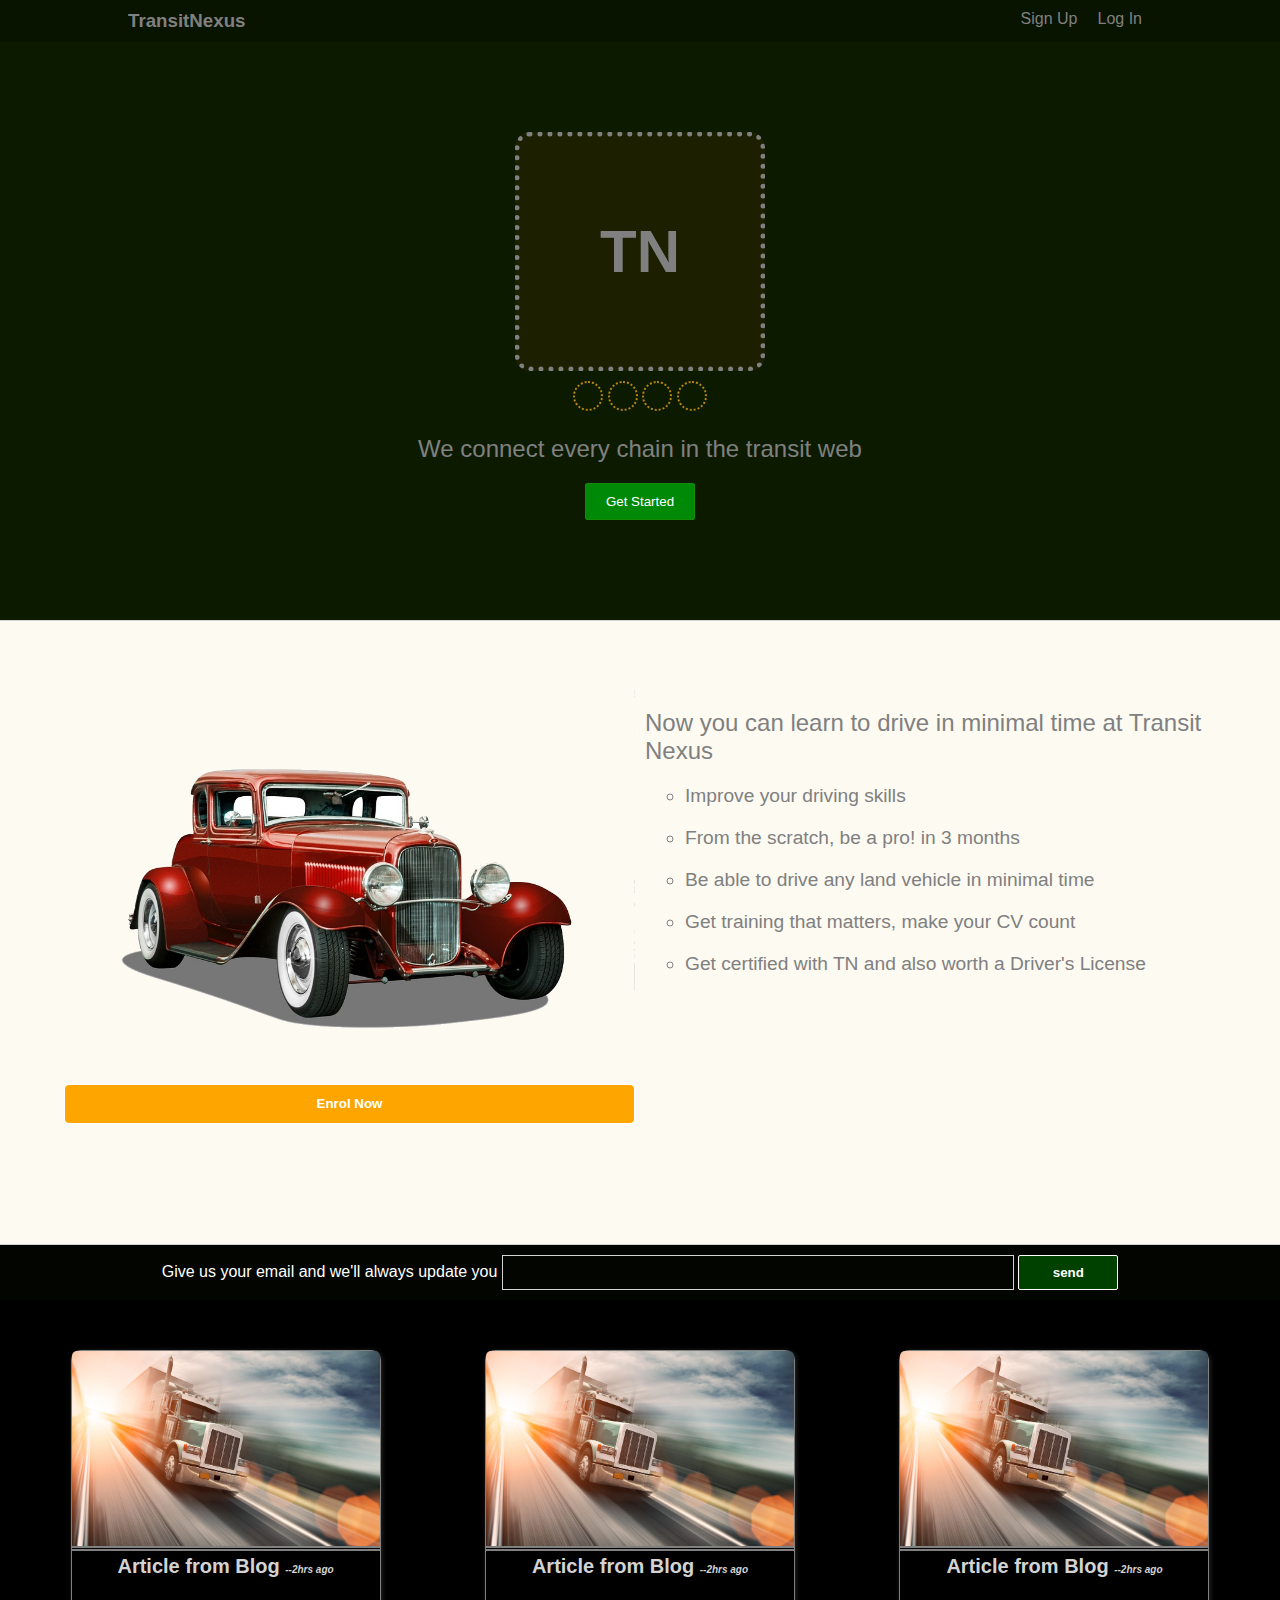
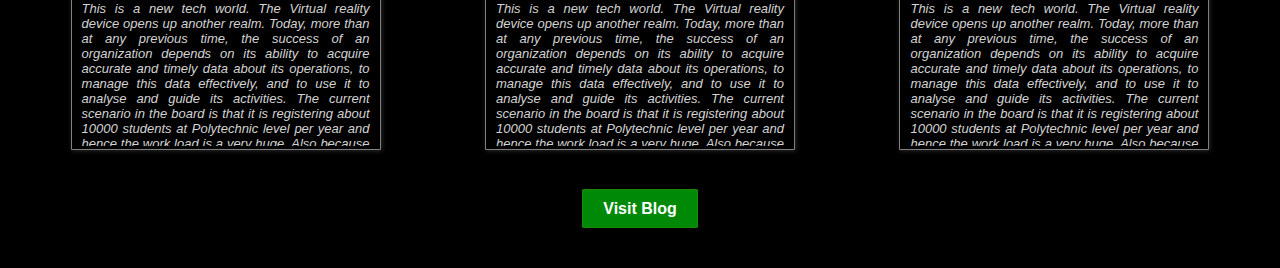
<file: UI/index.html>
<!DOCTYPE html>
<html lang="en">
  <head>
    <meta charset="UTF-8" />
    <meta name="viewport" content="width=device-width, initial-scale=1.0" />
    <meta http-equiv="X-UA-Compatible" content="ie=edge" />
    <link rel="stylesheet" href="styles.css">
    <link rel="stylesheet" href="index.css" />

    <title>Welcome to Transit Nexus</title>
  </head>
  <body>
    <div containerforbg>
      <div class="top-nav">
          
        <a href="auth.html?x=l"> Log In</a>
        <a href="auth.html?x=s"> Sign Up </a>
        <h3>TransitNexus</h3>
      </div>
      <center>
        <div class="hero">
          <div class="hero-icons-right"></div>
          <div class="hero-icons-left"></div>
          <div class="logo-lg">
            <div class="animeTN">TN</div>
            <br />
            <span class="circle c1"></span>
            <span class="circle c2"></span>
            <span class="circle c1"></span>
            <span class="circle c2"></span>
          </div>

          <h2 class="hero-text">We connect every chain in the transit web</h2>

          <button>Get Started</button>
        </div>
      </center>
    </div>

    <div hr></div>
    <section class="enroll-container"> <br>
      <div class="enroll">
        <div class="side-pic">
          <img src="./img/vintage-car.png" alt="" />
        </div>
        <div class="enrol-content">
          <h2>Now you can learn to drive in minimal time at Transit Nexus</h2>

          <ul>
            <li>Improve your driving skills</li>
            <li>From the scratch, be a pro! in 3 months</li>
            <li>Be able to drive any land vehicle in minimal time</li>
            <li>Get training that matters, make your CV count</li>
            <li>Get certified with TN and also worth a Driver's License</li>
          </ul>
        </div>
        <button>Enrol Now</button>
      </div>
    </section>
    
    <div class="subscribe">
        <div><br>
           
        <div>Give us your email and we'll always update you <input type="text"> <button>send</button></div>
            
</div>
</div>
    <div class="blog">
        <div blog-card>
            <div img-container>
            <img src="./img/bgsub.jpg" alt="">
            </div>
            <div> Article from Blog <i> --2hrs ago</i>
            <br>
            <p>This is a new tech world. The Virtual reality device opens up another realm. Today, more than at any previous time, the success of an organization depends on its ability to acquire
              accurate and timely data about its operations, to manage this data effectively, and to use it to analyse and guide its activities.
              The current scenario in the board is that it is registering about 10000 students at Polytechnic level per year and hence the
              work load is a very huge. Also because the number of students enrolled in board has increased manifold just in last couple of
              years only, all the processes in the board are manual with very little intervention of IT and thus the work becomes much more
              tedious and tough and is prone to errors . This paradox drives the need for increasingly powerful and flexible data
              management systems. To get the most out of their large and complex datasets, users must have tools that simplify the tasks of
              managing the data and extracting useful information in a timely fashion. Otherwise, data can become a liability, with the cost
              of acquiring it and managing it far exceeding the value that is derived from it.
              </p>
            </div>
        </div>

        <div blog-card>
          <div img-container>
          <img src="./img/bgsub.jpg" alt="">
          </div>
          <div> Article from Blog <i> --2hrs ago</i>
          <br>
          <p>This is a new tech world. The Virtual reality device opens up another realm. Today, more than at any previous time, the success of an organization depends on its ability to acquire
            accurate and timely data about its operations, to manage this data effectively, and to use it to analyse and guide its activities.
            The current scenario in the board is that it is registering about 10000 students at Polytechnic level per year and hence the
            work load is a very huge. Also because the number of students enrolled in board has increased manifold just in last couple of
            years only, all the processes in the board are manual with very little intervention of IT and thus the work becomes much more
            tedious and tough and is prone to errors . This paradox drives the need for increasingly powerful and flexible data
            management systems. To get the most out of their large and complex datasets, users must have tools that simplify the tasks of
            managing the data and extracting useful information in a timely fashion. Otherwise, data can become a liability, with the cost
            of acquiring it and managing it far exceeding the value that is derived from it.
            </p>
          </div>
      </div>

      <div blog-card>
        <div img-container>
        <img src="./img/bgsub.jpg" alt="">
        </div>
        <div> Article from Blog <i> --2hrs ago</i>
        <br>
        <p>This is a new tech world. The Virtual reality device opens up another realm. Today, more than at any previous time, the success of an organization depends on its ability to acquire
          accurate and timely data about its operations, to manage this data effectively, and to use it to analyse and guide its activities.
          The current scenario in the board is that it is registering about 10000 students at Polytechnic level per year and hence the
          work load is a very huge. Also because the number of students enrolled in board has increased manifold just in last couple of
          years only, all the processes in the board are manual with very little intervention of IT and thus the work becomes much more
          tedious and tough and is prone to errors . This paradox drives the need for increasingly powerful and flexible data
          management systems. To get the most out of their large and complex datasets, users must have tools that simplify the tasks of
          managing the data and extracting useful information in a timely fashion. Otherwise, data can become a liability, with the cost
          of acquiring it and managing it far exceeding the value that is derived from it.
          </p>
          
        </div>
    </div>
        <div><a href="" class="visit-blog"> Visit Blog </a></div>
    </div>
    <div class="footer"></div>
  </body>
</html>
</file>
<file: UI/styles.css>
* {
    box-sizing: border-box;
  }
  body {
    margin: 0px;
    background-color: white;
    font-family: "Century Gothic", "Franklin Gothic Medium", "Arial Narrow", Arial,
      sans-serif;
    background: rgb(12, 27, 0);
  }
  .top-nav {
    padding: 10px 10%;
    transition: 0.5s;
    background: transparent;
  }
  .top-nav:hover {
    background-color: rgba(0, 0, 0, 0.281);
  }
  .top-nav a {
    text-decoration: none;
    color: grey;
    margin: 0px 10px;
    float: right;
    font-weight: lighter;
  }
  .top-nav h3 {
    color: grey;
    padding: 0px;
    margin: 0px;
  }

.logo-lg {
  margin: 80px 0px 20px 0px;
}
.logo-lg .animeTN {
  color: grey;
  border: 5px dotted grey;
  border-radius: 15px;
  padding: 80px;
  font-size: 60px;
  font-weight: bolder;
  display: inline-block;
  background-color: rgba(129, 65, 4, 0.137);
  margin: 10px 0px;
}
.logo-sm .animeTN{
  color: white;
  border: 2px dotted white;
  border-radius: 5px;
  padding: 10px;
  font-size: 30px;
  font-weight: bolder;
  display: inline-block;
  background-color: goldenrod;
  margin: 10px 0px;

}

span.circle {
  display: inline-block;
  border-radius: 50%;
  width: 30px;
  height: 30px;
  background: transparent;
  border: 2px dotted darkgoldenrod;
}
.logo-sm span.circle {
  display: inline-block;
  border-radius: 50%;
  width: 12px;
  height: 12px;
  background: transparent;
  border: 1px dashed darkgoldenrod;
}
.c1 {
  animation: animeCircle 3s ease-in-out infinite;
}
.c2 {
  animation: animeCircle 2s ease-in-out 2s infinite;
}

@keyframes animeCircle {
  0% {
    transform: rotateZ(0deg);
  }
  50% {
    transform: rotateZ(180deg);
  }
  100% {
    transform: rotateZ(360deg);
  }
}
</file>
<file: UI/index.css>
/* hero section*/

.hero-text {
  font-weight: lighter;
  color: grey;
}
.hero button {
  color: white;
  border: 1px solid rgb(23, 138, 7);
  background: rgb(0, 136, 7);
  padding: 10px 20px;
  border-radius: 2px;
  transition: 0.5s;
}
.hero button:hover {
  background: white;
  color: cornflowerblue;
}

.hero {
  width: 100%;
} /*
.hero-icons-right{
    float: right;
    margin-right: 150px;
    background: url('./img/hero-icons-bg-right.png'); 
}
.hero-icons-left{
    float: left;
    margin-left: 150px;
    background: url('./img/hero-icons-bg.png');
}
.hero-icons-left, .hero-icons-right{
    background-repeat: no-repeat;
    height: 300px;
    width: 250px;
    margin-top: 100px;
}
*/
/* Enrol section*/
section.enroll-container {
  background: rgb(253, 250, 242);
  border-bottom: 1px solid lightgrey;
  padding-bottom: 70px;
}
div.enroll {
  display: grid;
  grid-template-columns: repeat(2, 1fr);
  width: 90%;
  grid-gap: 10px;
  margin: 50px auto;
}
div.side-pic {
  grid-column: 1/2;
}
div.side-pic img {
  width: 100%;
}
div.enrol-content {
  grid-column: 2/3;
  grid-row: 1/3;
  color: grey;
}
div.enrol-content h2 {
  font-weight: lighter;
}
div.enrol-content ul li {
  list-style-type: circle;
  margin: 20px 0px;
  font-size: 1.2em;
}

.enroll button {
  height: 40px;
  background-color: orange;
  color: white;
  font-weight: bolder;
  border: 1px solid;
  border-radius: 5px;
}
@media (max-width: 996px) {
  .hero-icons-left,
  .hero-icons-right {
    display: none;
  }
  div.side-pic {
    grid-column: 1/3;
  }
  div.enrol-content {
    grid-row: 2/3;
    grid-column: 1/3;
  }
  .enroll button {
    grid-row: 3/4;
    grid-column: 1/3;
    width: 100%;
  }
}

[hr] {
  width: 100%;
  border-top: 1px solid lightgrey;
}
[hr]:nth-child(2) {
  margin-top: 100px;
  margin-bottom: 0px;
}
/*Subscribe section*/
.subscribe {
  background: url("./img/bgsub.jpg");
  color: white;
  background-attachment: fixed;
}
.subscribe > div {
  background-color: rgba(0, 0, 0, 0.794);
  width: 100%;
  min-height: 50px;
  z-index: +10;
  padding: 10px 10%;
  display: flex;
  text-align: center;
}
.subscribe > div > div {
  width: 100%;
}

.subscribe input {
  border: 1px solid lightgrey;
  background: transparent;
  min-width: 50%;
  height: 35px;
  color: white;
  padding: 0px 10px;
}
.subscribe button {
  border: 1px solid rgb(255, 255, 255);
  background: rgb(0, 65, 0);
  color: rgb(255, 255, 255);
  width: 100px;
  border-radius: 2px;
  height: 35px;
  font-weight: bolder;
}

.blog {
  display: block;
  margin: 0px auto;
  text-align: center;
  background: black;
  padding-bottom: 50px;
}

[blog-card] {
  width: 310px;
  height: 400px;
  display: inline-block;
  border: 1px solid grey;
  border-top-right-radius: 10px;
  border-top-left-radius: 10px;
  margin: 50px 50px;
  box-shadow: 1px 1px 5px rgb(43, 42, 42);
}

[img-container] img {
  width: 100%;
  height: 200px;
  border-bottom: 5px double grey;
  border-top-right-radius: 5px;
  border-top-left-radius: 5px;
}
[blog-card] div:last-child {
  font-size: 20px;
  text-align: center;
  color: lightgrey;
  font-weight: bold;
}
[blog-card] div:last-child i {
  font-size: 0.5em;
}
[blog-card] div:last-child p {
  font-size: 13px;
  font-weight: lighter;
  padding: 10px;
  overflow: hidden;
  text-align: justify;
  max-height: 155px;
  font-style: oblique;
  color: lightgrey;
}
a.visit-blog {
  color: white;
  text-decoration: none;
  border: 1px dotted white;
  border: 1px solid rgb(23, 138, 7);
  background: rgb(0, 136, 7);
  padding: 10px 20px;
  font-weight: bold;  
  border-radius: 2px;

}
</file>
